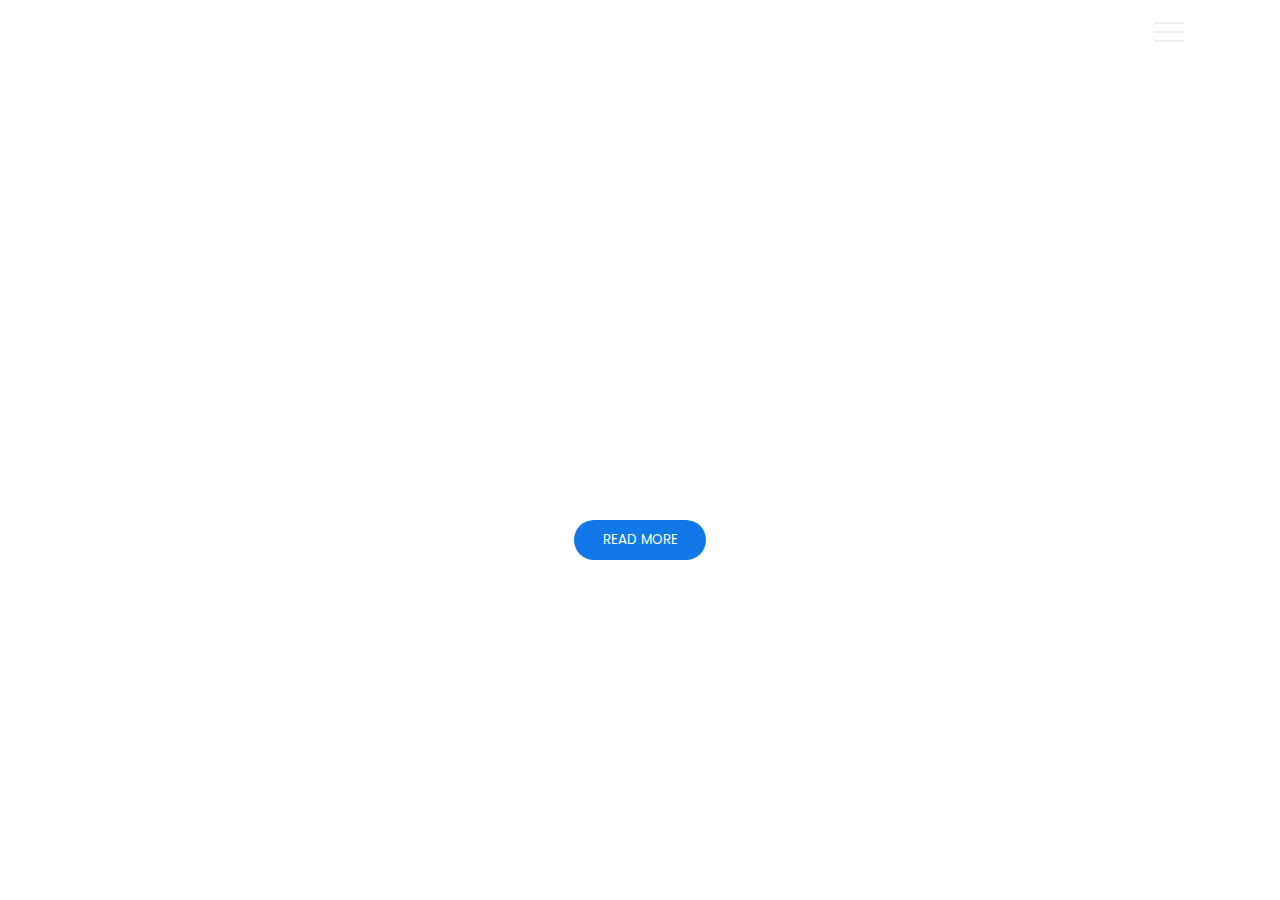
<file: index.html>
<!DOCTYPE html>
<html lang="en">
<head>
    <meta charset="UTF-8">
    <meta name="viewport" content="width=device-width, initial-scale=1.0">
    <title>My Brand</title>
    <link rel="stylesheet"  href="./style.css">
</head>
<body>
    <div class="container">
        <div class="navbar">
            <div class="menu">
                <h3 class="logo">Brand<span>Name</span></h3>
                <div class="login">
                    <a href="./signin.html">Login</a>  
                </div>
                <div class="hamburger-menu">
                    <div class="bar"></div>
                </div>
            </div>
        </div>
        <div class="main-content">
        <div class="main">
            <header>
                <div class="overlay">
                    <div class="inner">
                        <h2 class="title">Future is here</h2>
                        <p>
                            Lorem ipsum dolor sit amet consectetur adipisicing elit. Similique sequi dolores officiis ipsa tempore veritatis velit adipisci. Dolorem quas porro officia autem eos perspiciatis, enim nemo at, eligendi, minima deleniti?
                        </p>
                        <button class="btn">Read more</button>
                    </div>
                </div>
            </header>
        </div>
        </div>

        <div class="links">
            <ul>
                <li>
                    <a href="#" style="--i: 0.05s">Home</a>
                </li>
                <li>
                    <a href="#" style="--i: 0.10s">Service</a>
                </li>
                <li>
                    <a href="#" style="--i: 0.15s">Portfolio</a>
                </li>
                <li>
                    <a href="#" style="--i: 0.20s">Testimonial</a>
                </li>
                <li>
                    <a href="#" style="--i: 0.25s">About</a>
                </li>
                <li>
                    <a href="#" style="--i: 0.30s">Contact</a>
                </li>
            </ul>
        </div>
        <div class="shadow one"></div>
        <div class="shadow two"></div>
    
    </div>


    
<script src="./app.js"></script>
</body>
</html>
</file>
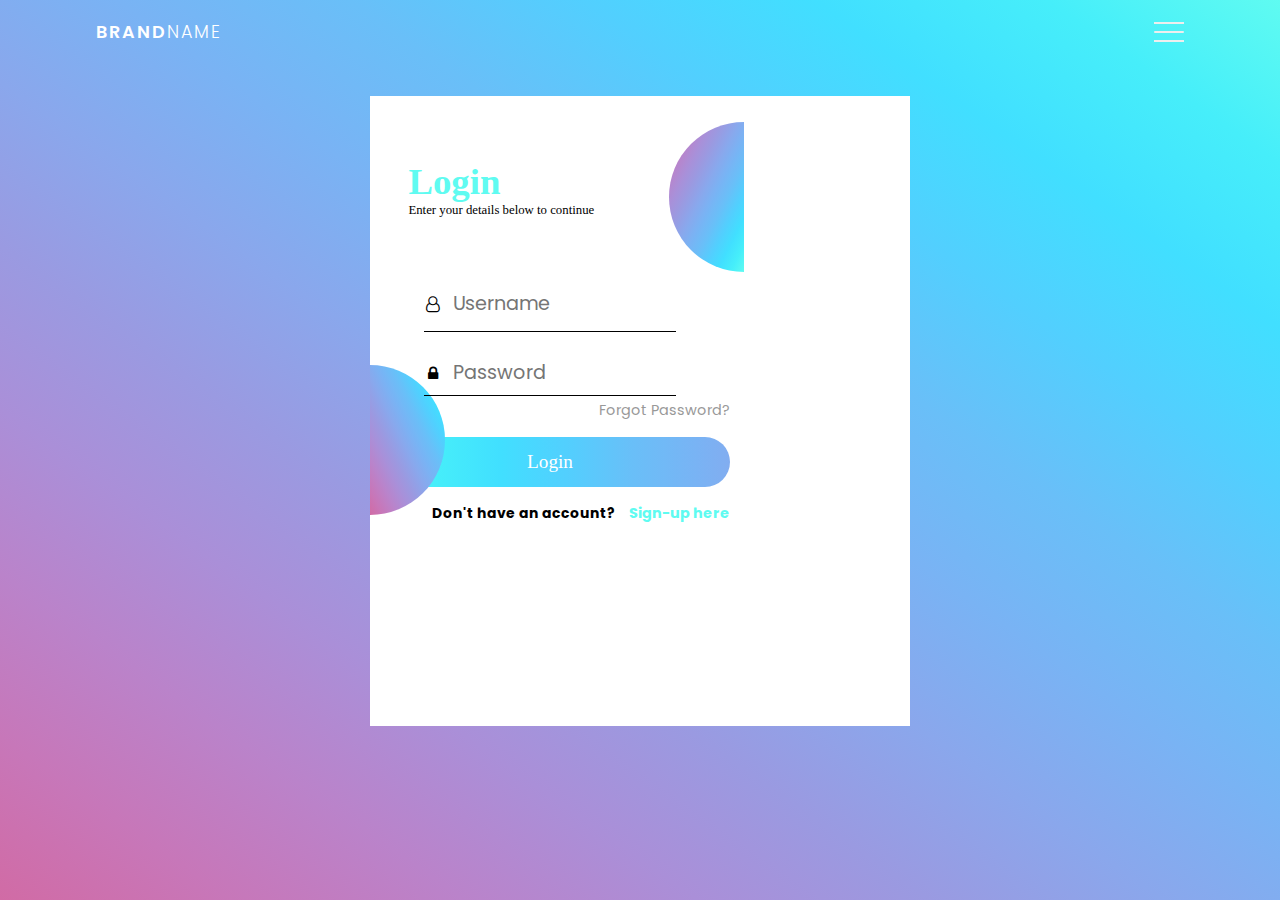
<file: signin.html>
<!DOCTYPE html>
<html lang="en">
<head>
    <meta charset="UTF-8">
    <meta name="viewport" content="width=device-width, initial-scale=1.0">
    <title>Log in</title>
    <link rel="stylesheet" href="./style.css">
    <link rel="stylesheet" href="./loginstyles.css">
    <link rel="stylesheet" href="https://stackpath.bootstrapcdn.com/font-awesome/4.7.0/css/font-awesome.min.css">
</head>
<body>
    <div class="container">
        <div class="navbar">
            <div class="menu">
                <h3 class="logo">Brand<span>Name</span></h3>

                <div class="hamburger-menu">
                    <div class="bar"></div>
                </div>
            </div>
        </div>
        <div class="card main" id="signin">
            <div class="logincard">
            <div class="semicircle-right "></div>
            <div class="semicircle-left"></div>
            <div class="title">
                <h2 class="name">Login</h2>
                <p class="description">Enter your details below to continue</p>
            </div>
            <div class="content">
                    <div class="login-content">    
                        <form action="login.html">
                                <div class="input-div one"> 
                                    <div class="i">
                                        <i class="fa fa-user-o"></i>
                                    </div>
                                    <div class="div">
                                        
                                        <input type="text" class="input" placeholder="Username">   
                                    </div>
                                </div> 
                                <div class="input-div pass">
                                    <div class="i">
                                        <i class="fa fa-lock"></i>
                                    </div>
                                    <div class="div">
                                        
                                            <input type="password" class="input" placeholder="Password">
                                    </div>
                                </div>
                                <a href="#" class="forgotpassward">Forgot Password?</a>
                                <input type="submit" class="btn-card liquid" value="Login">
                                <div class="new-user">
                                <h6>Don't have an account?</h6>
                                <a href="./signup.html" class="signup">Sign-up here</a>
                                </div>
                        </form>                                             
                    </div>    
            </div>
            </div>
      
        </div>
        <div class="links">
            <ul>
                <li>
                    <a href="./index.html" style="--i: 0.05s">Home</a>
                </li>
                <li>
                    <a href="#" style="--i: 0.10s">Service</a>
                </li>
                <li>
                    <a href="#" style="--i: 0.15s">Portfolio</a>
                </li>
                <li>
                    <a href="#" style="--i: 0.20s">Testimonial</a>
                </li>
                <li>
                    <a href="#" style="--i: 0.25s">About</a>
                </li>
                <li>
                    <a href="#" style="--i: 0.30s">Contact</a>
                </li>
            </ul>
        </div>
        <div class="shadow one"></div>
        <div class="shadow two"></div>
    </div>    



    
<script src="./app.js"></script>    
</body>
</html>
</file>
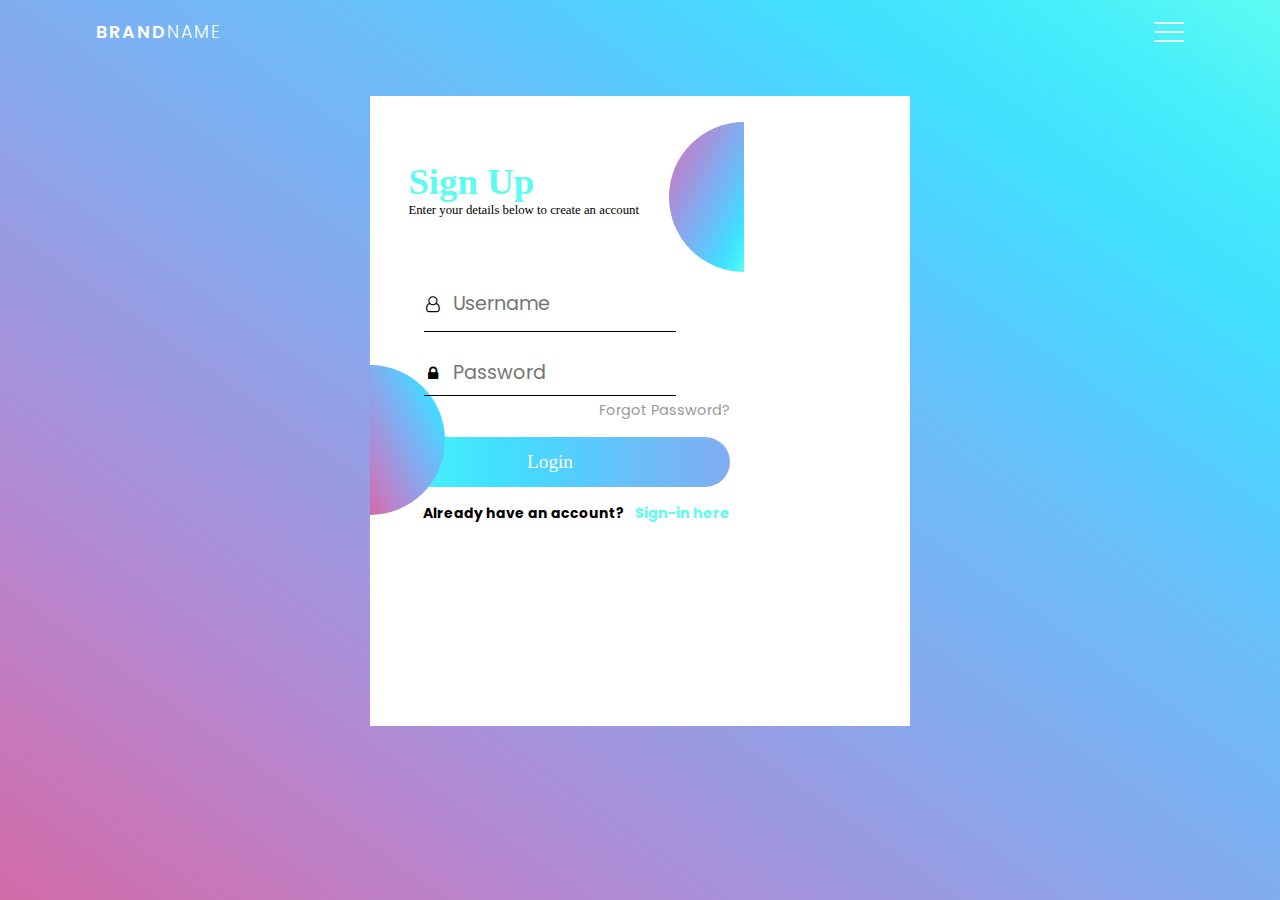
<file: signup.html>
<!DOCTYPE html>
<html lang="en">
<head>
    <meta charset="UTF-8">
    <meta name="viewport" content="width=device-width, initial-scale=1.0">
    <title>Log in</title>
    <link rel="stylesheet" href="./style.css">
    <link rel="stylesheet" href="./loginstyles.css">
    <link rel="stylesheet" href="https://stackpath.bootstrapcdn.com/font-awesome/4.7.0/css/font-awesome.min.css">
</head>
<body>
    <div class="container">
        <div class="navbar">
            <div class="menu">
                <h3 class="logo">Brand<span>Name</span></h3>

                <div class="hamburger-menu">
                    <div class="bar"></div>
                </div>
            </div>
        </div>
        <div class="card main" id="signin">
            <div class="logincard">
            <div class="semicircle-right "></div>
            <div class="semicircle-left"></div>
            <div class="title">
                <h2 class="name">Sign Up</h2>
                <p class="description">Enter your details below to create an account</p>
            </div>
            <div class="content">
                    <div class="login-content">    
                        <form action="login.html">
                                <div class="input-div one"> 
                                    <div class="i">
                                        <i class="fa fa-user-o"></i>
                                    </div>
                                    <div class="div">
                                        
                                        <input type="text" class="input" placeholder="Username">   
                                    </div>
                                </div> 
                                <div class="input-div pass">
                                    <div class="i">
                                        <i class="fa fa-lock"></i>
                                    </div>
                                    <div class="div">
                                        
                                            <input type="password" class="input" placeholder="Password">
                                    </div>
                                </div>
                                <a href="#" class="forgotpassward">Forgot Password?</a>
                                <input type="submit" class="btn-card" value="Login">
                                <div class="new-user">
                                <h6>Already have an account?</h6>
                                <a href="./signin.html" class="signin">Sign-in here</a>
                                </div>
                        </form>                                             
                    </div>    
            </div>
            </div>
      
        </div>
        <div class="links">
            <ul>
                <li>
                    <a href="./index.html" style="--i: 0.05s">Home</a>
                </li>
                <li>
                    <a href="#" style="--i: 0.10s">Service</a>
                </li>
                <li>
                    <a href="#" style="--i: 0.15s">Portfolio</a>
                </li>
                <li>
                    <a href="#" style="--i: 0.20s">Testimonial</a>
                </li>
                <li>
                    <a href="#" style="--i: 0.25s">About</a>
                </li>
                <li>
                    <a href="#" style="--i: 0.30s">Contact</a>
                </li>
            </ul>
        </div>
        <div class="shadow one"></div>
        <div class="shadow two"></div>
    </div>    



    
<script src="./app.js"></script>    
</body>
</html>
</file>
<file: style.css>
@import url("http://fonts.googleapis.com/css2?family=Poppins:wght@300;400;500;600;700;800;900&display==swap");
*{
    padding: 0;
    margin : 0;
    box-sizing: border-box;
    
}

body,
button{
    font-family: 'Poppins', sans-serif ;
}

.container{
    min-height: 100vh;
    width: 100%;
    background-color: #485461;
    background-image:linear-gradient(to right top, #d16ba5, #c777b9, #ba83ca, #aa8fd8, #9a9ae1, #8aa7ec, #79b3f4, #69bff8, #52cffe, #41dfff, #46eefa, #5ffbf1);
    overflow-x: hidden;
    transform-style: preserve-3d;
}

.navbar{
    position: fixed;
    top: 0;
    left: 0;
    width: 100%;
    z-index: 10;
    height: 3rem;
}

.menu{
    max-width: 72rem;
    width: 100%;
    margin: 0 auto;
    padding: 0 2rem;
    display: flex;
    justify-content: space-between;
    align-items: center;
    color: #ffffff;
}
.login{
    margin-left: 75%;
}
.login a{
    text-decoration: none;
    font-weight: bolder;
    font-size: 1.1rem;
    color: #ffffff;
 
}
.login a:hover{
    border-bottom: white solid 2px;
}
.logo{
    font-size: 1.1rem;
    font-weight: 600;
    text-transform: uppercase;
    letter-spacing: 2px;
    line-height: 4rem;    
}

.logo span{
    font-weight: 300;
}

.hamburger-menu{
    height: 4rem;
    width: 3rem;
    cursor: pointer;
    display: flex;
    align-items: center;
    justify-content: flex-end;
}

.bar{
    width: 1.9rem;
    height: 1.5px;
    border-radius: 2px;
    background-color: #eeeeee;
    transition: 0.5s;
    position: relative;
}

.bar:before, 
.bar:after {
    content: "";
    position: absolute;
    width: inherit;
    height: inherit;
    background-color: #eeeeee;
    transition: 0.5s;
}

.bar:before{
    transform: translateY(-9px);
}

.bar:after{
    transform: translateY(9px);
}

.main{
    position: relative;
    width: 100%;
    left: 0;
    z-index: 5;
    background-color: white;
    overflow: hidden;
    transform-origin: left;
    transform-style: preserve-3d;
    transform: 0.5s;
}

header{
    min-height: 100vh;
    width: 100%;
    background: url(https://coolbackgrounds.io/images/unsplash/josh-bean-medium-9501ba9f.jpg) no-repeat top center / cover;
    position: relative;
}

.overlay{
    position: absolute;
    width: 100%;
    height: 100%;
    top: 0;
    left: 0;
    background-color: rgba(43, 51, 59, 0);
    display: flex;
    justify-content: center;
    align-items: center;
}

.inner{
    max-width: 35rem;
    text-align: center;
    color: white;
    padding: 0 2rem;
}

.title{
    font-size: 2.7rem;
}

.btn{
    margin-top: 1rem;
    padding: 0.6rem 1.8rem;
    background-color: #1179e7;
    border: none;
    border-radius: 25px;
    color: white;
    text-transform: uppercase;
    cursor: pointer;
    text-decoration: none;
}

.container.active .bar{
    transform: rotate(360deg);
    background-color: transparent;
}

.container.container.active .bar:before{
    transform: translateY(0) rotate(45deg);
}

.container.container.active .bar:after{
    transform: translateY(0) rotate(-45deg);
}


.container.active .main{
    animation: main-animation 0.5s ease;
    cursor: pointer;
    transform:perspective(1300px) rotateY(20deg) translateZ(310px) scale(0.5) ;
}

@keyframes main-animation{
    from{
        transform: translate(0);
    }

    to{
        transform:perspective(1300px) rotateY(20deg) translateZ(310px) scale(0.5) ;  
    }
}


.links{
    position: absolute;
    width: 30%;
    right: 0;
    top: 0;
    height: 100vh;
    z-index: 2;
    display: flex;
    justify-content: center;
    align-items: center;
}

ul{
    list-style: none;
}

.links a{
    text-decoration: none;
    color: white;
    padding: 0.7rem 0;
    display: inline-block;
    font-size: 1rem;
    font-weight: 300;
    text-transform: uppercase;
    letter-spacing: 1px; 
    transition: 0.3s; 
    opacity: 0;
    transform: translateY(10px);
    animation: hide 0.5s forwards ease;
}

.links a:hover{
    color: white;
}

.container.active .links a{
    animation: appear 0.5s forwards ease var(--i);
}

.container.active .links a:hover{
    border-bottom: white solid 2px;
   
}

@keyframes appear{
    from{
        opacity: 0;
        transform: translateY(10px);
    }
    to{
        opacity: 1;
        transform: translateY(0px);
    }
}

@keyframes hide{
    from{
        opacity: 1;
        transform: translateY(10px);
    }
    to{
        opacity: 0;
        transform: translateY(0px);
    }
}

.shadow{
    position: absolute;
    width: 100%;
    height: 100vh;
    top: 0;
    left: 0;
    transform-style: preserve-3d;
    transform-origin: left;
    transition: 0.5s;
    background-color: white;
}

.shadow.one{
    z-index: -1;
    opacity: 0.15;
}

.shadow.two{
    z-index: -2;  
    opacity: 0.1;
}

.container.active .shadow.one{
    animation: shadow-one 0.6s ease-out;
    transform:perspective(1300px) rotateY(20deg) translateZ(215px) scale(0.5) ;

}
 @keyframes shadow-one{
     0%{
         transform: translate(0);
     }

     5%{
        transform:perspective(1300px) rotateY(20deg) translateZ(310px) scale(0.5);  
     }
     100%{
        transform:perspective(1300px) rotateY(20deg) translateZ(215px) scale(0.5);
     }
 }

 .container.active .shadow.two{
    animation: shadow-two 0.6s ease-out;
    transform:perspective(1300px) rotateY(20deg) translateZ(120px) scale(0.5) ;

}
 @keyframes shadow-two{
     0%{
         transform: translate(0);
     }

     20%{
        transform:perspective(1300px) rotateY(20deg) translateZ(310px) scale(0.5);  
     }
     100%{
        transform:perspective(1300px) rotateY(20deg) translateZ(120px) scale(0.5);
     }
 } 


.container.active .main:hover {
    transform:perspective(1300px) rotateY(20deg) translateZ(340px) scale(0.5);
}
</file>
<file: loginstyles.css>
@import url("http://fonts.googleapis.com/css2?family=Poppins:wght@300;400;500;600;700;800;900&display==swap");
*{
    padding: 0;
    margin : 0;
    box-sizing: border-box; 

}

body,
button{
    font-family: 'Poppins', sans-serif ;
    overflow: hidden;
}

.card{
    min-height: 100vh;
    width: 100%;
    background-image:linear-gradient(to right top, #d16ba5, #c777b9, #ba83ca, #aa8fd8, #9a9ae1, #8aa7ec, #79b3f4, #69bff8, #52cffe, #41dfff, #46eefa, #5ffbf1);
    overflow-x: hidden;
    transform-style: preserve-3d;
   
    
}

.logincard{
    height: 70vh;
    width: 60vh;
    margin-left: auto;
    margin-right: auto;
    margin-top: 6rem;
    margin-bottom: auto;
    background-color: white;
    

}

.semicircle-right{
    position: fixed;
    margin-top: 21%;
    height: 150px;
    width: 75px;
    border-radius: 0 150px 150px 0;
    background-image: linear-gradient(to right top, #d16ba5, #c777b9, #ba83ca, #aa8fd8, #9a9ae1, #8aa7ec, #79b3f4, #69bff8, #52cffe, #41dfff, #46eefa, #5ffbf1);
}

.semicircle-left{
    position: fixed;
    margin-top: 2%;
    margin-left: 23.35%;
    height: 150px;
    width: 75px;
    border-radius:150px 0 0 150px;
    background-image: linear-gradient(to left top, #5ffbf1, #46eefa, #41dfff, #52cffe, #69bff8, #79b3f4, #8aa7ec, #9a9ae1, #aa8fd8, #ba83ca, #c777b9, #d16ba5);
}

.title{
    position: absolute;
    margin-top: 5%;
    margin-left: 3%;
}

.name{
    font-family: cursive;
    font-size: 2.3rem;
    color: #5FFBF1;
}

.description{
    font-family: cursive;
    font-weight: lighter;
    font-size: 0.8rem;
}

.login-content{
    display: flex;
    justify-content: flex-start;
    align-items: center;
    text-align: center;
}

form{
    width: 360px;
}

.login-content .input-div{
    position: relative;
    display: grid;
    grid-template-columns: 7% 93%;
    margin-left: 15%;
    margin-right: 15%;
    border-bottom: 1px solid black;
}
.one{
    margin-top: 50%;
    padding: 5px 0;
}
.login-content .input-div .one{
    margin-top: 0;
}

.i{
    display: flex;
    justify-content: center;
    align-items: center;
}

.input-div > div{
    position: relative;
    height: 45px;
}

placeholder{
    top: -5px;
    font-size: 15px;
}
.input-div > div >input{
    position: absolute;
    left: 0;
    top: 0;
    width: 100%;
    height: 100%;
    outline: none;
    border: none;
    background: none;
    padding: 0.5rem 0.7rem;
    font-size: 1.2rem;
    color: #555;
    font-family: 'poppins',sans-serif;
}
.pass{
    margin-top: 5%;
}
.input-div.pass{
    
    margin-bottom: 4px ;
}


a{
	display: block;
	text-align: right;
	text-decoration: none;
	color: #999;
	font-size: 0.9rem;
	transition: .3s;
}

a:hover{
	color: #86A8E7;
}

.btn-card{
	display: block;
	width: 100%;
	height: 50px;
	border-radius: 25px;
	outline: none;
	border: none;
	background-image: linear-gradient(to right, #5ffbf1, #46eefa, #41dfff, #52cffe, #69bff8, #79b3f4, #8aa7ec, #9a9ae1, #aa8fd8, #ba83ca, #c777b9, #d16ba5);
	background-size: 200%;
	font-size: 1.2rem;
	color: #fff;
	font-family: cursive;
	margin: 1rem 0;
	cursor: pointer;
	transition: .5s;
}
.btn-card:hover{
	background-position: right;
}

.new-user{
    margin-left: -15%;
    font-size: 1.3rem;
}
.new-user > a{
    margin-top: -5.1%;
    margin-left: 75%;
    color: #5FFBF1;
    font-weight: bolder;
}
</file>
